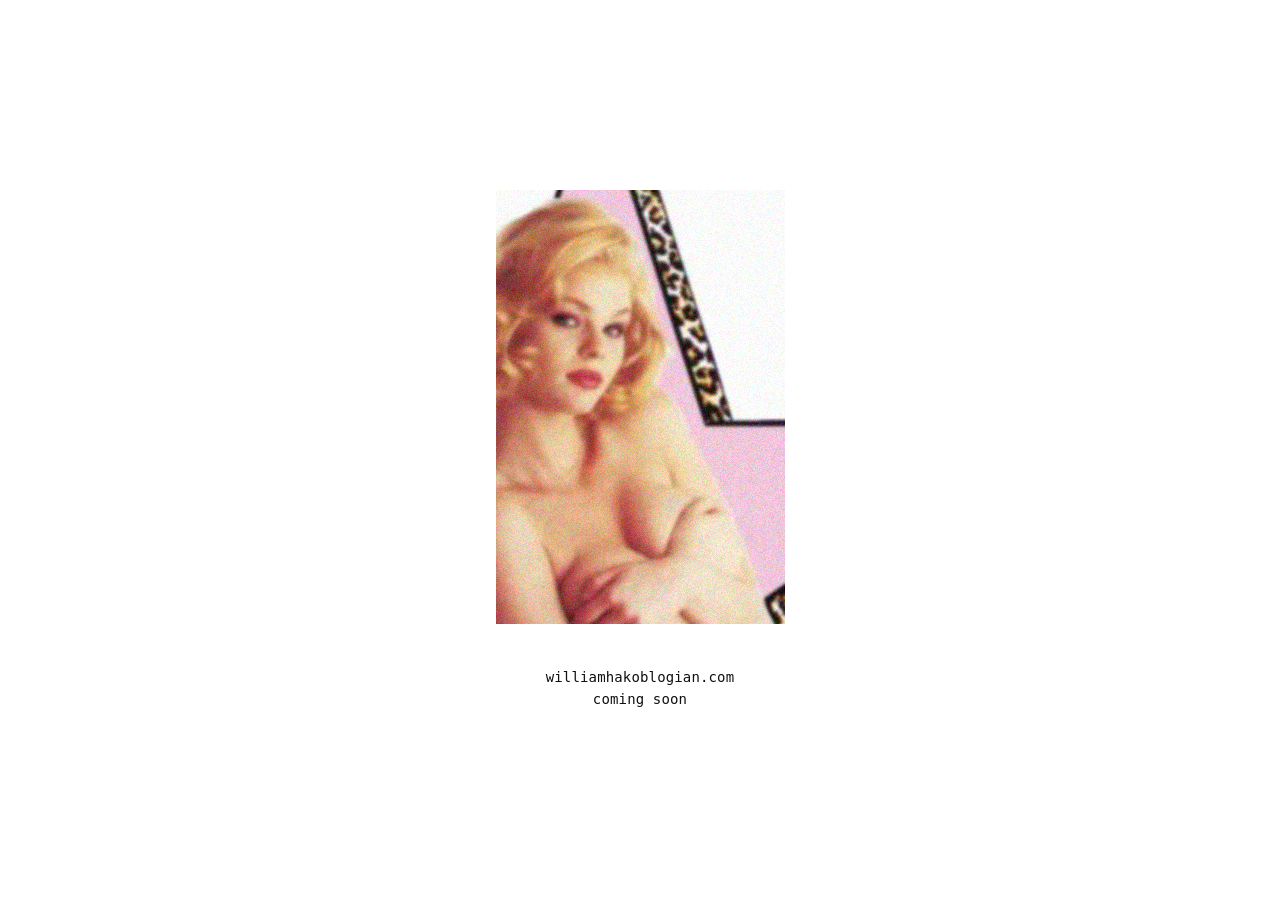
<file: index.html>
<!doctype html>
<html lang="en">
<head>
  <meta charset="utf-8" />
  <meta name="viewport" content="width=device-width, initial-scale=1" />
  <title>williamhakoblogian.com</title>
  <link rel="stylesheet" href="style.css?v=20260527-2" />
</head>
<body>
  <main>
    <button class="image-login-trigger" type="button" aria-label="Open login">
      <img src="images/landing.jpg" alt="" />
    </button>
    <p>williamhakoblogian.com<br>coming soon</p>
  </main>

  <div class="login-modal" id="login-modal" hidden>
    <div class="login-modal__backdrop"></div>
    <form class="login-modal__panel" id="login-form" aria-labelledby="login-title" autocomplete="off">
      <button class="login-modal__close" type="button" aria-label="Close login" data-close-login>&times;</button>
      <h1 id="login-title">login</h1>
      <label>
        <span>user</span>
        <input id="login-user" name="site-login-user" type="text" autocomplete="off" autocapitalize="off" spellcheck="false" required />
      </label>
      <label>
        <span>password</span>
        <input id="login-password" name="site-login-password" type="password" autocomplete="new-password" required />
      </label>
      <p class="login-modal__error" id="login-error" aria-live="polite"></p>
      <button class="login-modal__submit" type="submit">enter</button>
    </form>
  </div>

  <script src="script.js?v=20260527-2"></script>
</body>
</html>
</file>
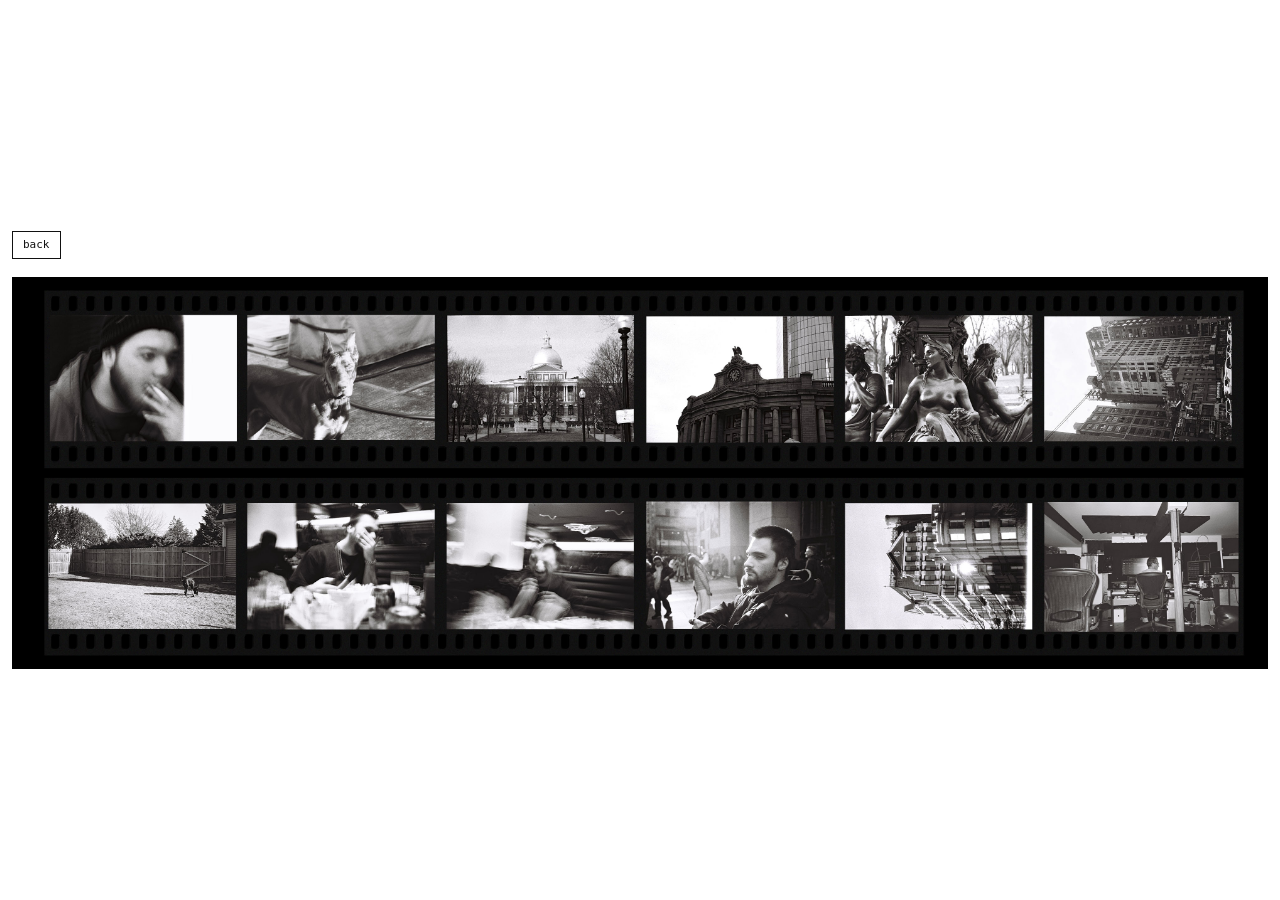
<file: work.html>
<!doctype html>
<html lang="en">
<head>
  <meta charset="utf-8" />
  <meta name="viewport" content="width=device-width, initial-scale=1" />
  <title>work | williamhakoblogian.com</title>
  <link rel="stylesheet" href="style.css?v=20260527-2" />
</head>
<body class="work-body">
  <main class="work-page">
    <div class="work-nav">
      <a href="index.html">back</a>
    </div>

    <section class="contact-sheet-viewer" aria-label="film contact sheet">
      <img class="contact-sheet" src="images/contact-sheet.jpg" alt="film contact sheet" />
      <div class="magnifier" aria-hidden="true" hidden>
        <div class="magnifier__zoom"></div>
      </div>
    </section>
  </main>

  <script src="work.js?v=20260527-2"></script>
</body>
</html>
</file>
<file: style.css>
body {
  margin: 0;
  background: #fff;
  color: #111;
  font-family: Menlo, Monaco, Consolas, monospace;
  font-size: 11px;
}

.work-body {
  overflow: hidden;
}

body.is-login-open {
  overflow: hidden;
}

main {
  min-height: 100vh;
  display: flex;
  flex-direction: column;
  align-items: center;
  justify-content: center;
  gap: 42px;
  padding: 40px 24px;
  box-sizing: border-box;
}

.image-login-trigger {
  display: block;
  appearance: none;
  -webkit-appearance: none;
  margin: 0;
  padding: 0;
  border: 0;
  background: transparent;
  color: inherit;
  cursor: pointer;
}

.image-login-trigger:focus-visible {
  outline: 1px solid #111;
  outline-offset: 10px;
}

.image-login-trigger img {
  width: auto;
  height: auto;
  max-width: min(82vw, 820px);
  max-height: 72vh;
  object-fit: contain;
  display: block;
}

p {
  margin: 0;
  line-height: 1.6;
  text-align: center;
  letter-spacing: 0.01em;
  font-size: 14px;
}

.login-modal[hidden] {
  display: none;
}

.login-modal {
  position: fixed;
  inset: 0;
  z-index: 10;
  display: grid;
  place-items: center;
  padding: 24px;
  box-sizing: border-box;
}

.login-modal__backdrop {
  position: absolute;
  inset: 0;
  background: transparent;
}

.login-modal__panel {
  display: block;
  position: relative;
  z-index: 1;
  width: min(100%, 286px);
  padding: 20px 18px 18px;
  border: 1px solid #111;
  box-shadow: 5px 5px 0 #111;
  background: #fff;
  box-sizing: border-box;
  cursor: grab;
  user-select: none;
  touch-action: none;
}

.login-modal__panel button,
.login-modal__panel input {
  appearance: none;
  -webkit-appearance: none;
}

.login-modal__panel.is-dragging {
  cursor: grabbing;
}

.login-modal__panel h1 {
  margin: 0 0 18px;
  padding: 0 28px 9px 0;
  border-bottom: 1px solid #111;
  font-size: 11px;
  font-weight: 400;
  line-height: 1;
  text-transform: lowercase;
}

.login-modal__panel label {
  display: block;
  margin: 0 0 13px;
}

.login-modal__panel span {
  display: block;
  margin: 0 0 6px;
  line-height: 1;
}

.login-modal__panel input {
  width: 100%;
  height: 29px;
  padding: 5px 7px;
  border: 1px solid #111;
  border-radius: 0;
  background: #f7f7f7;
  color: #111;
  font: inherit;
  box-sizing: border-box;
  user-select: text;
}

.login-modal__panel input:focus {
  outline: 1px solid #111;
  outline-offset: 2px;
}

.login-modal__close {
  position: absolute;
  top: 13px;
  right: 15px;
  width: 18px;
  height: 18px;
  padding: 0;
  border: 1px solid #111;
  background: #fff;
  color: #111;
  cursor: pointer;
  font: inherit;
  font-size: 13px;
  line-height: 14px;
}

.login-modal__error {
  min-height: 16px;
  margin: -2px 0 10px;
  color: #ff0000;
  text-align: left;
  font-size: 11px;
  line-height: 1.4;
}

.login-modal__submit,
.work-page a {
  display: inline-flex;
  align-items: center;
  justify-content: center;
  min-height: 28px;
  padding: 6px 10px;
  border: 1px solid #111;
  background: #fff;
  color: #111;
  cursor: pointer;
  font: inherit;
  text-decoration: none;
  box-sizing: border-box;
}

.login-modal__submit:hover,
.work-page a:hover {
  background: #111;
  color: #fff;
}

.login-modal__submit {
  width: 100%;
}

.work-page {
  min-height: 100vh;
  justify-content: center;
  gap: 18px;
  padding: 24px 12px;
}

.work-nav {
  width: min(100%, 1500px);
}

.contact-sheet-viewer {
  position: relative;
  width: min(100%, 1500px);
  cursor: none;
  touch-action: none;
  user-select: none;
}

.contact-sheet {
  display: block;
  width: 100%;
  height: auto;
}

.magnifier {
  position: absolute;
  left: 0;
  top: 0;
  width: 500px;
  height: 500px;
  max-width: 82vw;
  max-height: 82vw;
  pointer-events: none;
}

.magnifier[hidden] {
  display: none;
}

.magnifier::after {
  content: "";
  position: absolute;
  inset: 0;
  z-index: 2;
  background-image: url("images/loupe.png");
  background-repeat: no-repeat;
  background-size: contain;
}

.magnifier__zoom {
  position: absolute;
  left: 2.5%;
  top: 4%;
  width: 43%;
  height: 56%;
  border-radius: 50%;
  background-repeat: no-repeat;
  background-color: #fff;
  overflow: hidden;
  z-index: 1;
}
</file>
